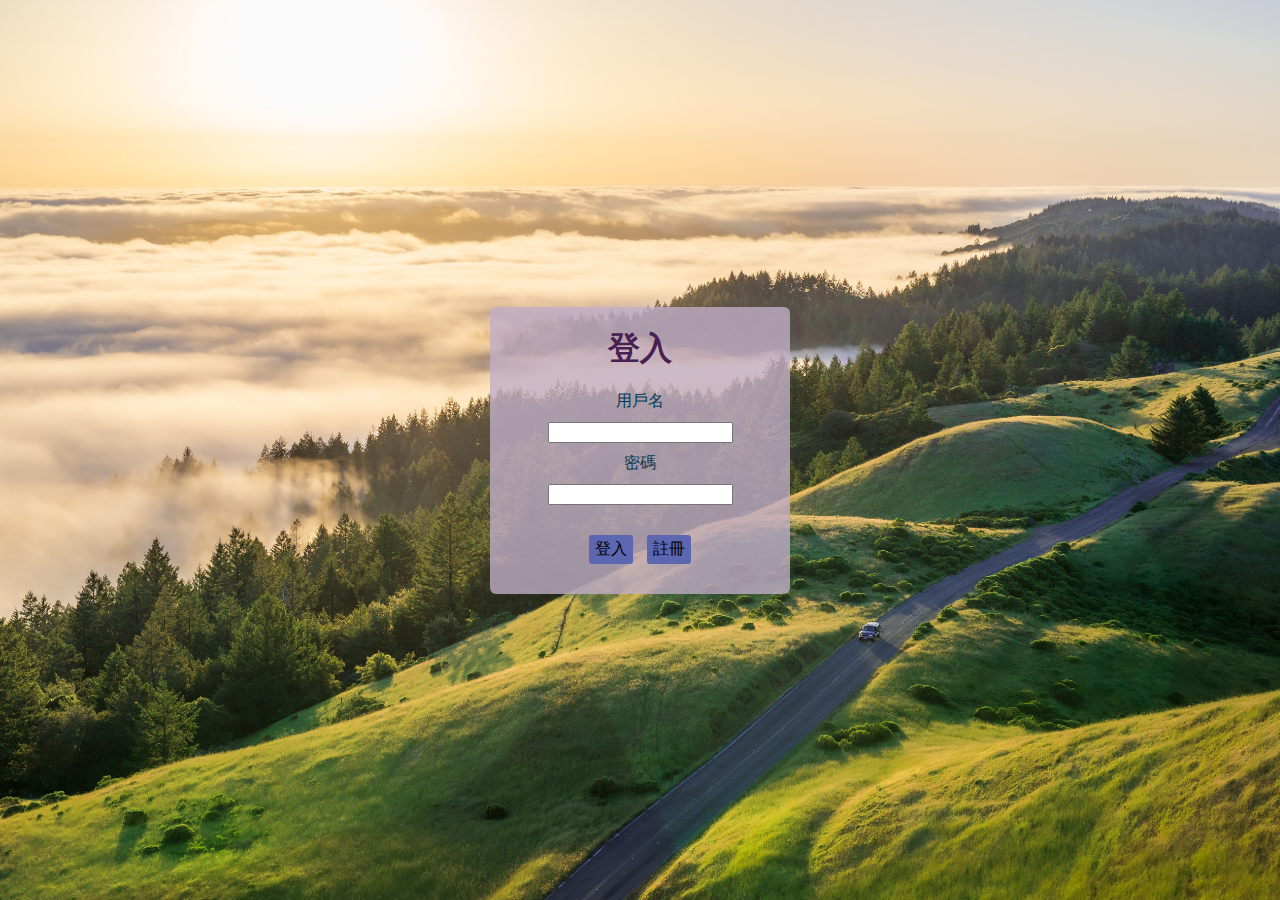
<file: index.html>
<!DOCTYPE html>
<html lang="en">
<head>
    <meta charset="UTF-8">
    <meta http-equiv="X-UA-Compatible" content="IE=edge">
    <meta name="viewport" content="width=device-width, initial-scale=1.0">
    <title>首頁</title>
    <link rel="stylesheet" href="./style.css">
</head>
<body>
    <div id="message" class="message"></div>
    <img class="bgc1" src="./imgs/咖波(左).gif" alt="">
    <img class="bgc2" src="./imgs/咖波(右).gif" alt="">
    <div id="dropDown" class="dropDown">
        <div id="dropStyle" class="dropStyle"></div>
        <ul id="dropDownContent" class="dropDownContent">
            <li><a href="./memberPage/memberPage.html">會員中心</a></li>
            <li><button id="logOutB">登出</button></li>
        </ul>
    </div>
    
    <div class="searProArea">
        <select id="searSort" class="searSort"></select>
        <input type="text" id="searInp" class="searInp" placeholder="商品名稱">
        <button id="searProBtn" class="searProBtn">搜尋</button>
    </div>
    <div id="proArea" class="proArea">

    </div>
    <div class="checkoutArea">
        <div id="cartArea" class="cartArea">
            <h2 class="cartTitle">購物車</h2>
            
        </div>
        <div class="checkout">
            <p id="totalCount">商品總數為 : </p>
            <p id="totalPrice">總價格為 : $</p>
            <button onclick="openCheckAlert()" class="checkoutBtn">確認付款</button>
            <div id="checkInfo" class="checkInfo">
                <div class="checkModel">
                    <span class="closeAlert" onclick="closeCheckAlert()">&times;</span>
                    <p id="checkPrice">總價格為 : $</p>
                    <p>寄件地址 :</p>
                    <div class="addressArea">
                        <select id="addressC" class="addressC"></select>
                        <input type="text" id="address" class="address">
                    </div>
                    <button id="checkoutBtn" class="checkoutBtn" onclick="closeCheckAlert()">付款</button>
                </div>
            </div>
        </div>
    </div>

    <script src="./javascript/main.js"></script>
</body>
</html>
</file>
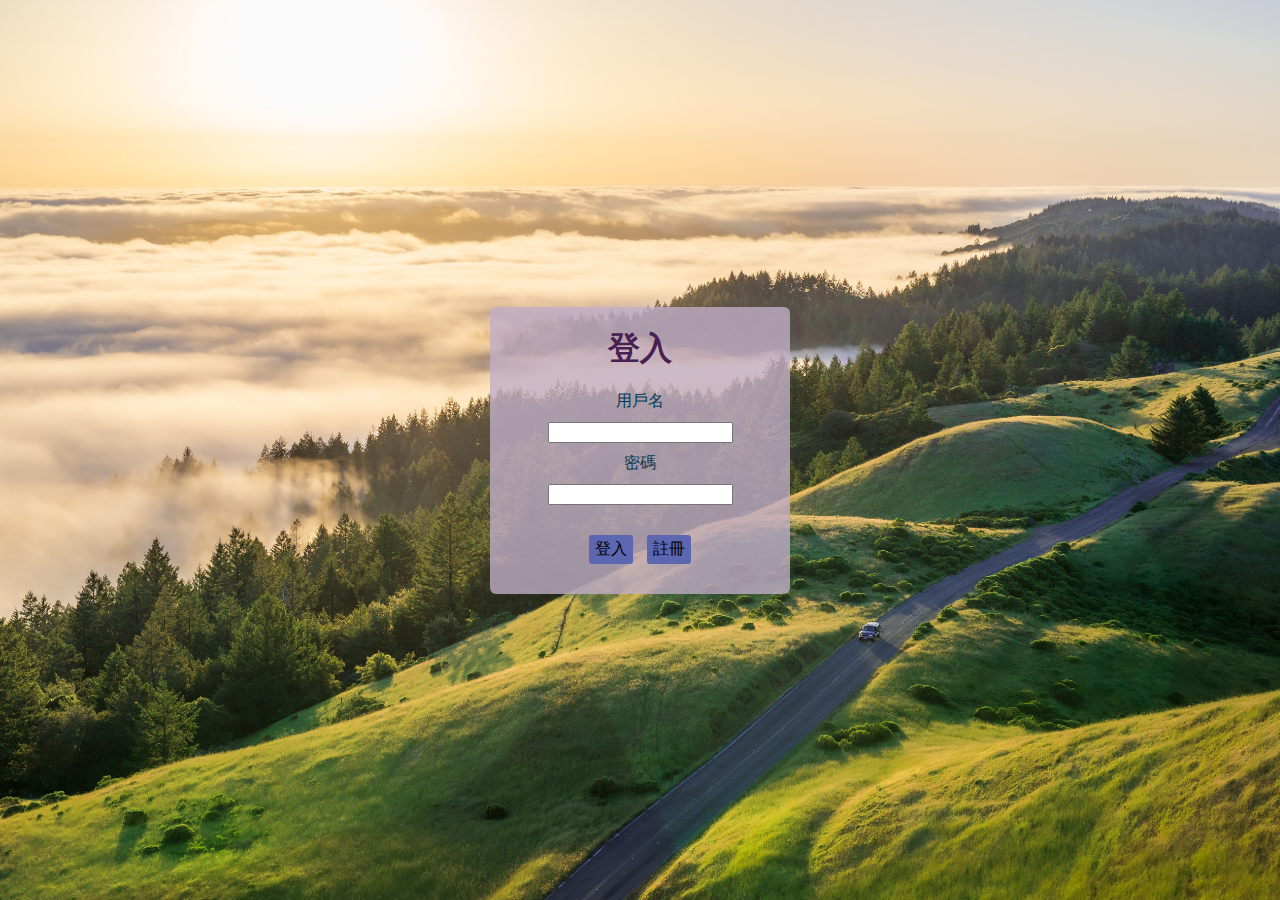
<file: logInPage/logInPage.html>
<!DOCTYPE html>
<html lang="en">
<head>
    <meta charset="UTF-8">
    <meta http-equiv="X-UA-Compatible" content="IE=edge">
    <meta name="viewport" content="width=device-width, initial-scale=1.0">
    <title>登入</title>
    <link rel="stylesheet" href="./logInPageStyle.css">
</head>
<body>
    <div id="message" class="message"></div>
    <div class="logInArea">
        <h1>登入</h1>
        <label for="userId">用戶名</label>
        <input type="text" id="userId" name="userId">
        <label for="password">密碼</label>
        <input type="password" id="password" name="password">
        <div class="btnArea">
            <button id="logInButton"><span>登入</span></button>
            <button class="signUpABtn">
                <a class="signUpA" href="../signUpPage/signUpPage.html">註冊</a>
            </button>
        </div>
    </div>

    <script src="../javascript/logIn.js"></script>
</body>
</html>
</file>
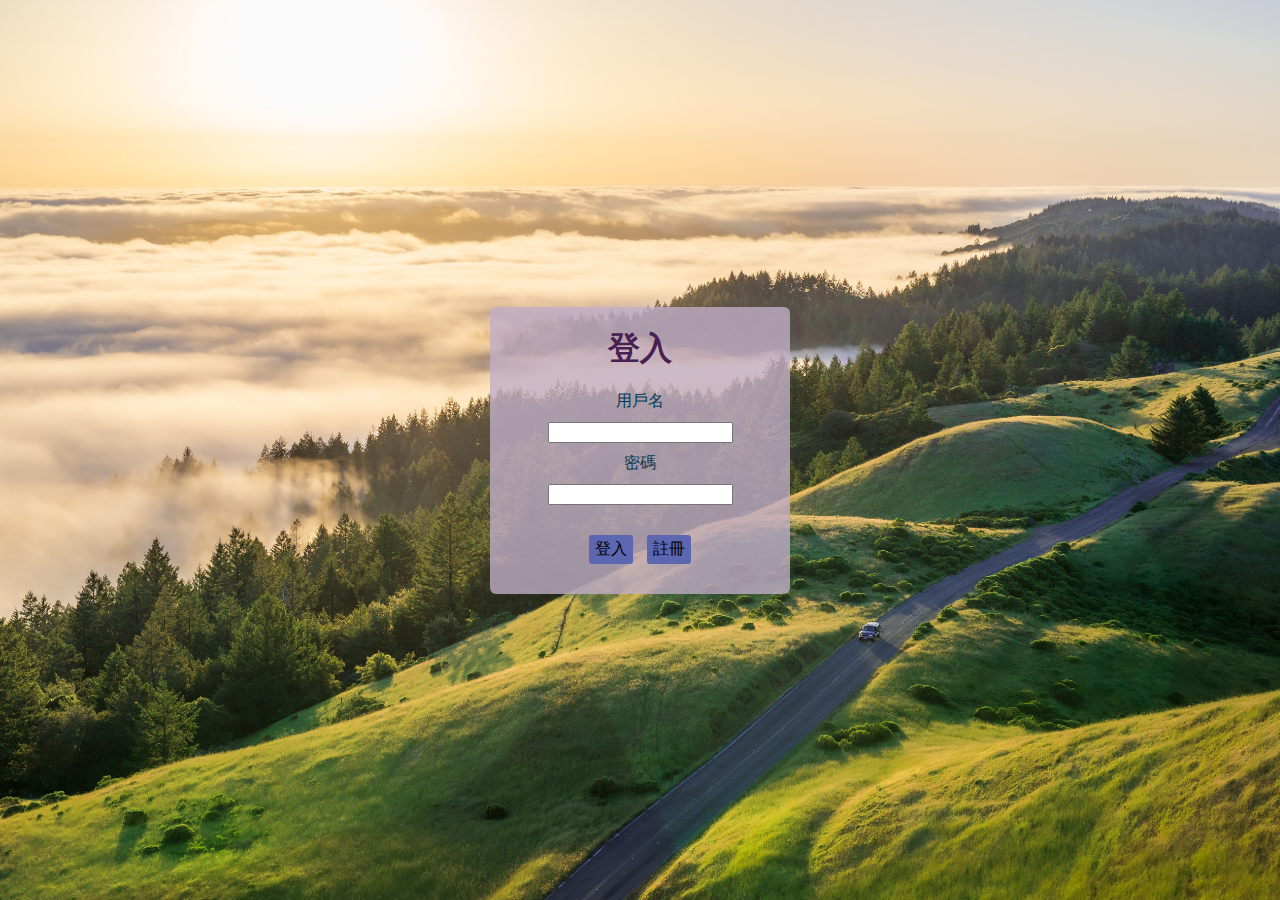
<file: memberPage/memberPage.html>
<!DOCTYPE html>
<html lang="en">

<head>
    <meta charset="UTF-8">
    <meta http-equiv="X-UA-Compatible" content="IE=edge">
    <meta name="viewport" content="width=device-width, initial-scale=1.0">
    <title>會員中心</title>
    <link rel="stylesheet" href="./memberPageStyle.css">
</head>

<body>
    <div id="dropDown" class="dropDown">
        <div id="dropStyle" class="dropStyle"></div>
        <ul id="dropDownContent" class="dropDownContent">
            <li><a href="../index.html">回首頁</a></li>
            <li><button id="logOutB">登出</button></li>
        </ul>
    </div>
    <div id="message" class="message"></div>
    <div class="memTit">
        <h1>會員中心</h1>
    </div>
    <div class="tabs">
        <input type="radio" class="tRadio" name="tab" id="alrBuyPro" checked>
        <label for="alrBuyPro" class="tLabel">商品狀態(買)</label>
        <div class="tContent">
            <p>買家訂單查詢</p>
            <select name="buyProSta" id="buyProSta">
                <option value="準備中">準備中</option>
                <option value="運送中">運送中</option>
                <option value="待收貨">待收貨</option>
                <option value="已完成">已完成</option>
                <option value="已取消">已取消</option>
            </select>
            <button id="searBuyBtn">搜尋</button>
            <div id="resBuyPro" class="resBuyPro">

            </div>
        </div>

        <input type="radio" class="tRadio" name="tab" id="BCancelPro">
        <label for="BCancelPro" class="tLabel">取消訂單(買)</label>
        <div class="tContent">
            <div id="canCancelProA" class="canCancelProA">

            </div> 
            <button class="checkBtn" onclick="BCPCheckAlert()">取消購買</button>
            <div id="BCPModal" class="BCPModal">
                <div class="BCPModalContent">
                    <span onclick="closeBCPCheAlert()" class="closeBCPAlert">&times;</span>
                    <h2>確定要取消購買訂單嗎?</h2>
                    <button id="BCancelProBtn" class="deleBtn" onclick="closeBCPCheAlert()">確定</button>
                </div>
            </div>
        </div>

        <input type="radio" class="tRadio" name="tab" id="alrSellPro">
        <label for="alrSellPro" class="tLabel">商品狀態(賣)</label>
        <div class="tContent">
            <p>賣家訂單查詢</p>
            <select name="sellProSta" id="sellProSta">
                <option value="準備中">準備中</option>
                <option value="運送中">運送中</option>
                <option value="待收貨">待收貨</option>
                <option value="已取消">已取消</option>
                <option value="已完成">已完成</option>
            </select>
            <button id="searSellBtn">搜尋</button>
            <div id="resSellPro" class="resSellPro">
                
            </div>
            <button id="devSellStaBtn" class="checkBtn">狀態變更</button>
        </div>

        <input type="radio" class="tRadio" name="tab" id="SCancelPro">
        <label for="SCancelPro" class="tLabel">取消訂單(賣)</label>
        <div class="tContent">
            <div id="sCanCancelProA" class="sCanCancelProA">

            </div> 
            <button class="checkBtn" onclick="SCPCheckAlert()">取消訂單</button>
            <div id="SCPModal" class="SCPModal">
                <div class="SCPModalContent">
                    <span onclick="closeSCPCheAlert()" class="closeSCPAlert">&times;</span>
                    <h2>確定要取消該商品訂單嗎?</h2>
                    <button id="SCancelProBtn" class="deleBtn" onclick="closeSCPCheAlert()">確定</button>
                </div>
            </div>
        </div>

        <input type="radio" class="tRadio" name="tab" id="addPro">
        <label for="addPro" class="tLabel">新增商品</label>
        <div class="tContent">
            <div>
                <label for="addProPict">商品圖片</label>
                <input type="file" name="addProPict" id="addProPict">
                <img class="addProImg" src="" alt="">
            </div>
            <label for="addProName">商品名稱</label>
            <input type="text" name="addProName" id="addProName">
            <p>商品分類</p>
            <div class="sortsArea">
                <p>分類1</p>
                <select name="addSort1" id="addSort1">
                    <option value=""></option>
                </select>
                <p>分類2</p>
                <select name="addSort2" id="addSort2" disabled>
                    <option value=""></option>
                </select>
                <p>分類3</p>
                <select name="addSort3" id="addSort3" disabled>
                    <option value=""></option>
                </select>
            </div>
            <label for="addProPrice">價格</label>
            <input type="number" name="addProPrice" id="addProPrice">
            <label for="addProStock">庫存</label>
            <input type="number" name="addProStock" id="addProStock">
            <button id="addProBtn">新增</button>
        </div>

        <input type="radio" class="tRadio" name="tab" id="revisePro">
        <label for="revisePro" class="tLabel">修改商品</label>
        <div class="tContent">
            <p>商品名稱</p>
            <select name="reviseProName" id="reviseProName">
                <option value=""></option>
            </select>
            <p>商品代號</p>
            <select name="reviseProId" id="reviseProId">
                <option value=""></option>
            </select>
            <div>
                <label for="reviseProPict">商品圖片</label>
                <input type="file" name="reviseProPict" id="reviseProPict">
                <img class="revProImg" src="" alt="">
            </div>
            <!-- <label for="reviseProName">商品名稱</label>
            <input type="text" name="reviseProName" id="reviseProName"> -->
            <p>商品分類</p>
            <div class="sortsArea">
                <p>分類1</p>
                <select name="revSort1" id="revSort1">
                    <option value=""></option>
                </select>
                <p>分類2</p>
                <select name="revSort2" id="revSort2" disabled>
                    <option value=""></option>
                </select>
                <p>分類3</p>
                <select name="revSort3" id="revSort3" disabled>
                    <option value=""></option>
                </select>
            </div>
            <label for="reviseProPrice">價格</label>
            <input type="number" name="reviseProPrice" id="reviseProPrice">
            <label for="reviseProStock">庫存</label>
            <input type="number" name="reviseProStock" id="reviseProStock">
            <button id="reviseProBtn" class="checkBtn">修改</button>
        </div>

        <input type="radio" class="tRadio" name="tab" id="delePro">
        <label for="delePro" class="tLabel">刪除商品</label>
        <div class="tContent">
            <p>商品名稱</p>
            <select name="deleProName" id="deleProName">
                <option value=""></option>
            </select>
            <p>商品代號</p>
            <select name="deleProId" id="deleProId">
                <option value=""></option>
            </select>
            <!-- <label for="deleProName">商品名稱</label>
            <input type="text" name="deleProName" id="deleProName"> -->
            <button onclick="proDeleCheckAlert()" class="checkBtn">刪除</button>
            <div id="proDeleModal" class="proDeleModal">
                <div class="proDeleModalContent">
                    <span onclick="closeProDeleCheAlert()" class="closeProDeleAlert">&times;</span>
                    <div>
                        <input id="proDeleVer" type="text" class="proDeleVer">
                    </div>
                    <div>
                        <p>看不清楚點擊圖示換一張</p>
                        <canvas id="verImg" width="130" height="30">
                        </canvas>
                    </div>
                    <h2>確定要刪除商品嗎?</h2>
                    <button id="deleProBtn" class="deleBtn" onclick="closeProDeleCheAlert()">確定</button>
                </div>
            </div>
        </div>

        <input type="radio" class="tRadio" name="tab" id="chaState">
        <label for="chaState" class="tLabel">上/下架商品</label>
        <div class="tContent">
            <p>商品名稱</p>
            <select name="chaStateProName" id="chaStateProName">
                <option value=""></option>
            </select>
            <p>商品代號</p>
            <select name="chaStateProId" id="chaStateProId">
                <option value=""></option>
            </select>
            <!-- <label for="chaStateProName">商品名稱</label>
            <input type="text" name="chaStateProName" id="chaStateProName"> -->
            <select name="state" id="state">
                <option value="true">上架</option>
                <option value="false">下架</option>
            </select>
            <button id="chaStateBtn">提交</button>
        </div>

        <input type="radio" class="tRadio" name="tab" id="editInfo">
        <label for="editInfo" class="tLabel">修改會員資料</label>
        <div class="tContent">
            <label for="name">姓名</label>
            <input type="text" name="name" id="name">
            <label for="birthDate">生日</label>
            <input type="date" name="birthDate" id="birthDate">
            <label for="mail">信箱</label>
            <input type="text" name="mail" id="mail">
            <label for="phone">手機號碼</label>
            <input type="text" name="phone" id="phone">
            <button id="edInBtn" class="checkBtn">修改</button>
        </div>

        <input type="radio" class="tRadio" name="tab" id="chaPwd">
        <label for="chaPwd" class="tLabel">更改密碼</label>
        <div class="tContent">
            <label for="pwd">舊密碼</label>
            <input type="password" name="pwd" id="pwd">
            <label for="newPwd">新密碼</label>
            <input type="password" name="newPwd" id="newPwd">
            <label for="newPwdCheck">新密碼確認</label>
            <input type="password" name="newPwdCheck" id="newPwdCheck">
            <button id="chPwBtn" class="checkBtn">提交</button>
        </div>

        <input type="radio" class="tRadio" name="tab" id="deleMem">
        <label for="deleMem" class="tLabel">停用會員</label>
        <div class="tContent">
            <h2>確定要停用該用戶名嗎?</h2>
            <button onclick="memDeleCheckAlert()" class="checkBtn">刪除</button>
            <div id="memDeleModal" class="memDeleModal">
                <div class="memDeleModalContent">
                    <span onclick="closeMemDeleCheAlert()" class="closeMemDeleAlert">&times;</span>
                    <div>
                        <input id="memDeleVer" type="text" class="memDeleVer">
                    </div>
                    <div>
                        <p>看不清楚點擊圖示換一張</p>
                        <canvas id="verImgM" width="130" height="30">
                        </canvas>
                    </div>
                    <h2>確定要停用?</h2>
                    <button id="deleMemBtn" class="deleBtn" onclick="closeMemDeleCheAlert()">確定</button>
                </div>
            </div>
        </div>

    </div>

    <script src="../javascript/memPage.js"></script>
</body>

</html>
</file>
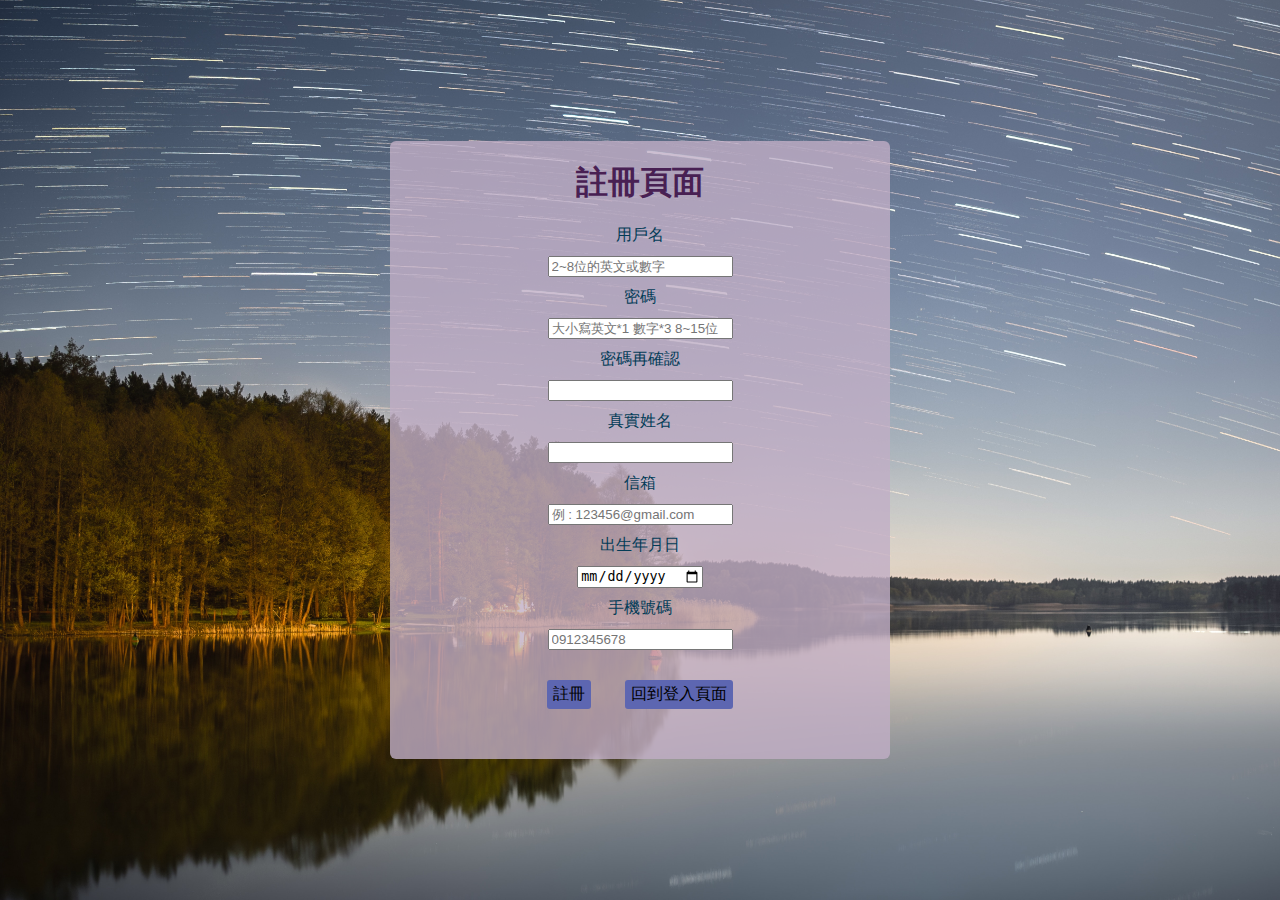
<file: signUpPage/signUpPage.html>
<!DOCTYPE html>
<html lang="en">
<head>
    <meta charset="UTF-8">
    <meta http-equiv="X-UA-Compatible" content="IE=edge">
    <meta name="viewport" content="width=device-width, initial-scale=1.0">
    <title>歡迎註冊</title>
    <link rel="stylesheet" href="./signUpPageStyle.css">
</head>
<body>
    <div id="message" class="message"></div>
    <div class="signUpArea">
        <h1>註冊頁面</h1>
        <label for="userId">用戶名</label>
        <input type="text" id="userId" name="userId" placeholder="2~8位的英文或數字">
        <label for="password">密碼</label>
        <input type="password" id="password" name="password" placeholder="大小寫英文*1 數字*3 8~15位">
        <label for="pwdCheck">密碼再確認</label>
        <input type="password" id="pwdCheck" name="pwdCheck">
        <label for="name">真實姓名</label>
        <input type="text" id="name" name="name">
        <label for="mail">信箱</label>
        <input type="email" id="mail" name="mail" placeholder="例 : 123456@gmail.com">
        <label for="birthDate">出生年月日</label>
        <input type="date" id="birthDate" name="birthDate">
        <label for="phone">手機號碼</label>
        <input type="text" id="phone" name="phone" placeholder="0912345678">
        <div class="btnArea">   
            <button id="signUpButton">註冊</button>
            <button class="logInABtn">
                <a class="logInA" href="../logInPage/logInPage.html">回到登入頁面</a>
            </button>
        </div>
        <script src="../javascript/signUp.js"></script>
</body>
</html>
</file>
<file: style.css>
*, *::before, *::after {
  box-sizing: border-box;
}

body {
  position: relative;
  margin: 0;
  display: flex;
  justify-content: center;
  align-items: center;
  width: 100vw;
  height: 100vh;
  font-family: "Microsoft JhengHei", Arial, sans-serif;
}

h1 {
  color: #482053;
  margin: 20px 0;
}

label {
  color: #033c57;
}

input {
  margin: 10px 0;
}

body {
  background-color: #a980b9;
}

.dropDown {
  position: absolute;
  top: 15px;
  right: 25px;
  background-color: #fff;
  opacity: 0.8;
  padding: 15px 5px;
  border-radius: 5px;
}
.dropDown:hover {
  padding: 16px 6px;
}
.dropDown .dropStyle {
  background-color: black;
  height: 5px;
  width: 30px;
  border-radius: 15px;
  position: relative;
  padding: 0;
  opacity: 0.9;
  top: 0;
}
.dropDown .dropStyle::before, .dropDown .dropStyle::after {
  content: "";
  background-color: black;
  height: 5px;
  width: 30px;
  border-radius: 15px;
  position: absolute;
  opacity: 0.9;
}
.dropDown .dropStyle::before {
  top: -10px;
  right: 0;
}
.dropDown .dropStyle::after {
  top: 10px;
  right: 0;
}
.dropDown .dropDownContent {
  display: none;
  position: absolute;
  z-index: 1;
  list-style-type: none;
  width: 110px;
  padding: 8px 12px;
  border-radius: 5px;
  background-color: #fff;
  margin: 0;
  right: 0;
  top: 40px;
  text-align: center;
  opacity: 0.95;
}
.dropDown .dropDownContent li {
  margin-top: 10px;
}
.dropDown .dropDownContent button {
  padding: 2px 6px;
}
.dropDown .dropDownContent a {
  padding: 6px 6px;
}
.dropDown .dropDownContent a, .dropDown .dropDownContent button {
  text-decoration: none;
  color: black;
  border: none;
  border-radius: 3px;
  cursor: pointer;
  background-color: #5d66b1;
  transition: 0.6s;
  font-size: 16px;
  margin: 10px 0;
}
.dropDown .dropDownContent a:hover, .dropDown .dropDownContent button:hover {
  color: aliceblue;
}
.dropDown .dropDownContent a:active, .dropDown .dropDownContent button:active {
  transform: scale(0.9);
}
.dropDown .show {
  display: block;
}

.searProArea {
  position: absolute;
  top: 26px;
  width: 100%;
  display: flex;
  justify-content: center;
  align-items: center;
}
.searProArea .searInp {
  opacity: 0.7;
  width: 39%;
  height: 30px;
  font-size: 16px;
}
.searProArea .searSort {
  font-size: 16px;
  height: 30px;
  font-size: 16px;
  width: 88px;
  float: right;
  opacity: 0.7;
  text-align: center;
}
.searProArea .searProBtn {
  height: 30px;
  opacity: 0.7;
  font-size: 16px;
}

.proArea {
  width: 888px;
  background-color: rgba(250, 248, 248, 0.3);
  height: 500px;
  border-radius: 5px;
  overflow: auto;
  margin-top: 88px;
}
.proArea .pro {
  width: 828px;
  margin: 20px 0 10px 20px;
  background-color: rgba(250, 248, 248, 0.8);
  border-radius: 5px;
  padding: 10px;
  position: relative;
}
.proArea .pro .proImg {
  width: 108px;
  height: 108px;
  float: left;
  margin-right: 20px;
}
.proArea .pro .info {
  overflow: hidden;
}
.proArea .pro .info .proId {
  margin: 0;
}
.proArea .pro .info .proName {
  margin: 8px 0 0 0;
}
.proArea .pro .info .proPrice {
  margin: 8px 0 0 0;
}
.proArea .pro .info .proStock {
  margin: 8px 0 0 0;
}
.proArea .pro .addCartArea {
  position: absolute;
  right: 10px;
  top: 20px;
  text-align: center;
}
.proArea .pro .addCartArea .addCartBtn {
  margin-top: 35px;
  padding: 4px 6px;
  border: none;
  border-radius: 3px;
  background-color: #986da5;
  transition: 0.6s ease;
  cursor: pointer;
}
.proArea .pro .addCartArea .addCartBtn:hover {
  color: aliceblue;
  font-weight: bold;
}
.proArea .pro .addCartArea .addCartBtn:active {
  transform: scale(0.95);
}
.proArea .pro .addCartArea .countArea {
  display: flex;
  align-items: center;
}
.proArea .pro .addCartArea .countArea .countInput {
  border: none;
  margin: 0 10px;
  width: 25px;
  background-color: rgba(245, 241, 241, 0);
  font-size: 18px;
  text-align: center;
  opacity: 0.6;
}
.proArea .pro .addCartArea .countArea .countInput::-webkit-inner-spin-button, .proArea .pro .addCartArea .countArea .countInput::-webkit-outer-spin-button {
  -webkit-appearance: none;
  margin: 0;
}
.proArea .pro .addCartArea .countArea .countBtn {
  border: none;
  outline: none;
  background-color: rgba(245, 241, 241, 0);
  font-size: 18px;
  transition: 0.6s ease;
  opacity: 0.6;
}
.proArea .pro .addCartArea .countArea .countBtn:hover {
  color: #5e0e6e;
}
.proArea .pro .addCartArea .countArea .countBtn:active {
  transform: scale(0.9);
}

.cartArea {
  width: 300px;
  background-color: rgba(250, 248, 248, 0.3);
  height: 300px;
  border-radius: 5px;
  overflow: auto;
  margin: 0 0 0 39px;
  position: relative;
}
.cartArea .cartTitle {
  color: #5e0e6e;
  margin: 10px 0 0 0;
  text-align: center;
}
.cartArea .cartInfo {
  margin: 20px auto 10px auto;
  background-color: #4950b8;
  border-radius: 5px;
  padding: 10px;
  position: relative;
  width: 220px;
}
.cartArea .cartInfo .countInputC {
  border: none;
  margin: 15px 5px 0 5px;
  width: 25px;
  background-color: rgba(245, 241, 241, 0);
  color: white;
  font-size: 12px;
  text-align: center;
}
.cartArea .cartInfo .countInputC::-webkit-inner-spin-button, .cartArea .cartInfo .countInputC::-webkit-outer-spin-button {
  -webkit-appearance: none;
  margin: 0;
}
.cartArea .cartInfo .countBtn {
  border: none;
  outline: none;
  background-color: rgba(245, 241, 241, 0);
  color: white;
  font-size: 12px;
  transition: 0.6s ease;
}
.cartArea .cartInfo .countBtn:hover {
  color: #5e0e6e;
}
.cartArea .cartInfo .countBtn:active {
  transform: scale(0.9);
}
.cartArea .cartInfo .removeCart {
  color: white;
  position: absolute;
  top: 38px;
  right: 5px;
  font-size: 20px;
  font-weight: bold;
  transition: 0.6s;
}
.cartArea .cartInfo .removeCart:hover {
  color: red;
  cursor: pointer;
}
.cartArea .cartInfo .cartProImg {
  width: 80px;
  height: 80px;
  float: left;
  margin-right: 10px;
}
.cartArea .cartInfo .cartProInfo {
  overflow: hidden;
  color: aliceblue;
  text-align: center;
}
.cartArea .cartInfo .cartProInfo .cartProName {
  margin: 0;
  font-size: 12px;
}
.cartArea .cartInfo .cartProInfo .cartProPrice {
  margin: 15px 0 0 0;
  font-size: 12px;
}

.bgc1 {
  width: 100px;
  height: 90px;
  position: absolute;
  top: 10px;
  left: 140px;
}

.bgc2 {
  width: 100px;
  height: 90px;
  position: absolute;
  top: 10px;
  right: 150px;
}

.checkout {
  width: 300px;
  background-color: rgba(250, 248, 248, 0.3);
  border-radius: 5px;
  overflow: auto;
  margin: 20px 0 0 39px;
  position: relative;
  text-align: center;
  padding: 10px;
}
.checkout .checkInfo {
  width: 100vw;
  height: 100vh;
  position: fixed;
  top: 0;
  left: 0;
  z-index: 1;
  display: none;
  justify-content: center;
  align-items: center;
  flex-direction: column;
}
.checkout .checkInfo .checkModel {
  width: 500px;
  height: 300px;
  display: flex;
  justify-content: center;
  align-items: center;
  flex-direction: column;
  background-color: rgba(250, 248, 248, 0.9);
  border-radius: 5px;
  position: relative;
}
.checkout .checkInfo .checkModel .closeAlert {
  position: absolute;
  top: 5px;
  right: 15px;
  font-size: 24px;
  font-weight: bold;
  transition: 0.6s;
  cursor: pointer;
}
.checkout .checkInfo .checkModel .closeAlert:hover {
  color: #a980b9;
}
.checkout .checkInfo .checkModel .addressArea {
  margin-bottom: 20px;
}
.checkout .checkInfo .checkModel .addressArea .addressC, .checkout .checkInfo .checkModel .addressArea .address {
  height: 24px;
  font-size: 15px;
}
.checkout .checkoutBtn {
  margin: 0;
  padding: 4px 6px;
  border: none;
  border-radius: 3px;
  background-color: #986da5;
  transition: 0.6s ease;
  cursor: pointer;
}
.checkout .checkoutBtn:hover {
  color: aliceblue;
  font-weight: bold;
}
.checkout .checkoutBtn:active {
  transform: scale(0.95);
}

.message {
  padding: 5px 0;
  background-color: #504b92;
  opacity: 0.9;
  border-radius: 5px;
  margin: 10px 0;
  color: #fff;
  position: absolute;
  top: 69px;
}

.checkoutArea {
  margin-top: 128px;
}/*# sourceMappingURL=style.css.map */
</file>
<file: logInPage/logInPageStyle.css>
*, *::before, *::after {
  box-sizing: border-box;
}

body {
  position: relative;
  margin: 0;
  display: flex;
  justify-content: center;
  align-items: center;
  width: 100vw;
  height: 100vh;
  font-family: "Microsoft JhengHei", Arial, sans-serif;
}

h1 {
  color: #482053;
  margin: 20px 0;
}

label {
  color: #033c57;
}

input {
  margin: 10px 0;
}

body {
  background-image: url(../../logInPage/logInPageImg.jpg);
  background-size: cover;
}

.logInArea {
  display: flex;
  flex-direction: column;
  justify-content: center;
  align-items: center;
  width: 300px;
  border-radius: 6px;
  background-color: rgba(193, 174, 197, 0.8);
}
.logInArea .btnArea {
  margin-bottom: 20px;
}
.logInArea .btnArea .signUpABtn {
  margin-left: 10px;
}
.logInArea .btnArea .signUpABtn .signUpA {
  text-decoration: none;
  color: black;
  transition: 0.6s;
  font-size: 16px;
}
.logInArea .btnArea .signUpABtn .signUpA:hover {
  background-color: #2a37a7;
  color: aliceblue;
}

.message {
  padding: 5px 0;
  background-color: #504b92;
  border-radius: 5px;
  margin: 10px 0;
  color: #fff;
  position: absolute;
  top: 108px;
}

button {
  margin: 20px 0 10px 0;
  padding: 4px 6px;
  border: none;
  border-radius: 3px;
  cursor: pointer;
  background-color: #5d66b1;
  font-size: 16px;
  transition: 0.6s;
}
button:hover {
  background-color: #2a37a7;
  color: aliceblue;
}
button:active {
  transform: scale(0.9);
}/*# sourceMappingURL=logInPageStyle.css.map */
</file>
<file: memberPage/memberPageStyle.css>
*, *::before, *::after {
  box-sizing: border-box;
}

body {
  display: flex;
  justify-content: center;
  align-items: center;
  flex-direction: column;
  height: 100vh;
  width: 100vw;
  margin: 0;
  position: relative;
  font-family: "Microsoft JhengHei", Arial, sans-serif;
}
body:before {
  content: "";
  position: absolute;
  top: 0;
  left: 0;
  width: 100%;
  height: 100%;
  background-image: url(./memberPageImg.jpg);
  background-size: cover;
  filter: blur(2px);
  z-index: -1;
}
body .message {
  padding: 5px 0;
  background-color: #504b92;
  opacity: 0.9;
  border-radius: 5px;
  margin: 10px 0;
  color: #fff;
  position: absolute;
  top: -10px;
}

.memTit {
  background-color: #fff;
  opacity: 0.9;
  border-radius: 5px;
  padding: 4px 8px;
  margin-bottom: 20px;
}
.memTit h1 {
  margin: 0;
}

.tabs {
  height: 500px;
  width: 500px;
  position: relative;
  margin-right: 140px;
}
.tabs .tLabel {
  padding: 12px 16px;
  cursor: pointer;
  background-color: #fff;
  opacity: 0.9;
  text-align: center;
  display: block;
  width: 130px;
}
.tabs .tRadio {
  display: none;
}
.tabs .tContent {
  height: 100%;
  width: 100%;
  display: none;
  position: absolute;
  left: 130px;
  top: 0px;
}
.tabs .tRadio:checked + .tLabel {
  font-weight: bold;
  color: white;
  background-color: #7b80ca;
  opacity: 0.9;
  border-radius: 5px 0 0 5px;
  transition: 0.6s;
}
.tabs .tRadio:checked + .tLabel + .tContent {
  display: flex;
  flex-direction: column;
  justify-content: center;
  align-items: center;
  background-color: #7b80ca;
  opacity: 0.9;
  border-radius: 0 5px 5px 5px;
  overflow: auto;
}
.tabs .tRadio:checked + .tLabel + .tContent .resBuyPro {
  margin: 20px 0 0 0;
  background-color: rgba(212, 217, 226, 0.9);
  width: 450px;
  height: 300px;
  overflow: auto;
  padding: 20px;
  border-radius: 2px;
}
.tabs .tRadio:checked + .tLabel + .tContent .resBuyPro .ordNArea {
  background-color: rgba(69, 102, 163, 0.95);
  padding: 10px;
  border-radius: 5px;
  color: white;
  margin-bottom: 20px;
  position: relative;
}
.tabs .tRadio:checked + .tLabel + .tContent .resBuyPro .ordNArea .ordN, .tabs .tRadio:checked + .tLabel + .tContent .resBuyPro .ordNArea .ordS, .tabs .tRadio:checked + .tLabel + .tContent .resBuyPro .ordNArea .ordP {
  border-bottom: 1px solid white;
  padding: 5px;
}
.tabs .tRadio:checked + .tLabel + .tContent .resBuyPro .ordNArea .ordPro {
  display: flex;
  margin: 10px 0;
}
.tabs .tRadio:checked + .tLabel + .tContent .resBuyPro .ordNArea .ordPro p {
  text-align: center;
  width: 120px;
}
.tabs .tRadio:checked + .tLabel + .tContent .resBuyPro .ordNArea .ordU, .tabs .tRadio:checked + .tLabel + .tContent .resBuyPro .ordNArea .ordA {
  border-top: 1px solid white;
  padding: 5px;
}
.tabs .tRadio:checked + .tLabel + .tContent .resBuyPro .ordNArea .totalP {
  margin: 20px 0;
}
.tabs .tRadio:checked + .tLabel + .tContent .resSellPro {
  margin: 10px 0;
  background-color: rgba(212, 217, 226, 0.9);
  width: 450px;
  height: 300px;
  padding: 20px;
  border-radius: 2px;
  overflow: auto;
}
.tabs .tRadio:checked + .tLabel + .tContent .resSellPro .ordNArea {
  background-color: rgba(69, 102, 163, 0.95);
  padding: 10px;
  border-radius: 5px;
  color: white;
  margin-bottom: 20px;
  position: relative;
}
.tabs .tRadio:checked + .tLabel + .tContent .resSellPro .ordNArea .ordNC {
  position: absolute;
  top: 2px;
  right: 10px;
}
.tabs .tRadio:checked + .tLabel + .tContent .resSellPro .ordNArea .ordN, .tabs .tRadio:checked + .tLabel + .tContent .resSellPro .ordNArea .ordS {
  border-bottom: 1px solid white;
  padding: 5px;
}
.tabs .tRadio:checked + .tLabel + .tContent .resSellPro .ordNArea .ordPro {
  display: flex;
  margin: 10px 0;
}
.tabs .tRadio:checked + .tLabel + .tContent .resSellPro .ordNArea .ordPro p {
  text-align: center;
  width: 120px;
}
.tabs .tRadio:checked + .tLabel + .tContent .resSellPro .ordNArea .ordU, .tabs .tRadio:checked + .tLabel + .tContent .resSellPro .ordNArea .ordA {
  border-top: 1px solid white;
  padding: 5px;
}
.tabs .tRadio:checked + .tLabel + .tContent .resSellPro .ordNArea .totalP {
  margin: 20px 0;
}
.tabs .tRadio:checked + .tLabel + .tContent .sCanCancelProA {
  margin: 0 0 20px 0;
  background-color: rgba(212, 217, 226, 0.9);
  width: 450px;
  height: 300px;
  padding: 20px;
  border-radius: 2px;
  overflow: auto;
}
.tabs .tRadio:checked + .tLabel + .tContent .sCanCancelProA .ordNArea {
  background-color: rgba(69, 102, 163, 0.95);
  padding: 10px;
  border-radius: 5px;
  color: white;
  margin-bottom: 20px;
  position: relative;
}
.tabs .tRadio:checked + .tLabel + .tContent .sCanCancelProA .ordNArea .ordNC {
  position: absolute;
  top: 2px;
  right: 10px;
}
.tabs .tRadio:checked + .tLabel + .tContent .sCanCancelProA .ordNArea .ordN, .tabs .tRadio:checked + .tLabel + .tContent .sCanCancelProA .ordNArea .ordS {
  border-bottom: 1px solid white;
  padding: 5px;
}
.tabs .tRadio:checked + .tLabel + .tContent .sCanCancelProA .ordNArea .ordPro {
  display: flex;
  margin: 10px 0;
}
.tabs .tRadio:checked + .tLabel + .tContent .sCanCancelProA .ordNArea .ordPro p {
  text-align: center;
  width: 120px;
}
.tabs .tRadio:checked + .tLabel + .tContent .sCanCancelProA .ordNArea .ordU, .tabs .tRadio:checked + .tLabel + .tContent .sCanCancelProA .ordNArea .ordA {
  border-top: 1px solid white;
  padding: 5px;
}
.tabs .tRadio:checked + .tLabel + .tContent .sCanCancelProA .ordNArea .totalP {
  margin: 20px 0;
}
.tabs .tRadio:checked + .tLabel + .tContent .canCancelProA {
  margin: 0 0 20px 0;
  background-color: rgba(212, 217, 226, 0.9);
  width: 450px;
  height: 300px;
  padding: 20px;
  border-radius: 2px;
  overflow: auto;
}
.tabs .tRadio:checked + .tLabel + .tContent .canCancelProA .ordNArea {
  background-color: rgba(69, 102, 163, 0.95);
  padding: 10px;
  border-radius: 5px;
  color: white;
  margin-bottom: 20px;
  position: relative;
}
.tabs .tRadio:checked + .tLabel + .tContent .canCancelProA .ordNArea .ordNC {
  position: absolute;
  top: 2px;
  right: 10px;
}
.tabs .tRadio:checked + .tLabel + .tContent .canCancelProA .ordNArea .ordN, .tabs .tRadio:checked + .tLabel + .tContent .canCancelProA .ordNArea .ordS {
  border-bottom: 1px solid white;
  padding: 5px;
}
.tabs .tRadio:checked + .tLabel + .tContent .canCancelProA .ordNArea .ordPro {
  display: flex;
  margin: 10px 0;
}
.tabs .tRadio:checked + .tLabel + .tContent .canCancelProA .ordNArea .ordPro p {
  text-align: center;
  width: 120px;
}
.tabs .tRadio:checked + .tLabel + .tContent .canCancelProA .ordNArea .ordU, .tabs .tRadio:checked + .tLabel + .tContent .canCancelProA .ordNArea .ordA {
  border-top: 1px solid white;
  padding: 5px;
}
.tabs .tRadio:checked + .tLabel + .tContent .canCancelProA .ordNArea .totalP {
  margin: 20px 0;
}
.tabs .tRadio:checked + .tLabel + .tContent .proDeleModal {
  display: none;
  justify-content: center;
  align-items: center;
  flex-direction: column;
  position: fixed;
  z-index: 1;
  top: 0;
  left: 0;
  height: 100vh;
  width: 100vw;
  overflow: auto;
  text-align: center;
}
.tabs .tRadio:checked + .tLabel + .tContent .proDeleModal .proDeleModalContent {
  background-color: rgba(212, 217, 226, 0.9);
  margin: 0 0 0 0;
  border-radius: 5px;
  padding: 20px;
  width: 220px;
  height: 268px;
  justify-content: center;
  align-items: center;
  flex-direction: column;
  position: relative;
  margin: 65px 0 0 120px;
}
.tabs .tRadio:checked + .tLabel + .tContent .proDeleModal .proDeleModalContent p {
  font-size: 12px;
}
.tabs .tRadio:checked + .tLabel + .tContent .proDeleModal .proDeleModalContent .proDeleVer {
  width: 88px;
  height: 25px;
  border-radius: 5px;
}
.tabs .tRadio:checked + .tLabel + .tContent .proDeleModal .closeProDeleAlert {
  color: #aaa;
  position: absolute;
  top: 5px;
  right: 15px;
  font-size: 28px;
  font-weight: bold;
  transition: 0.6s;
}
.tabs .tRadio:checked + .tLabel + .tContent .proDeleModal .closeProDeleAlert:hover {
  color: #065a81;
  cursor: pointer;
}
.tabs .tRadio:checked + .tLabel + .tContent .memDeleModal {
  display: none;
  justify-content: center;
  align-items: center;
  flex-direction: column;
  position: fixed;
  z-index: 1;
  top: 0;
  left: 0;
  height: 100vh;
  width: 100vw;
  overflow: auto;
  text-align: center;
}
.tabs .tRadio:checked + .tLabel + .tContent .memDeleModal .memDeleModalContent {
  background-color: rgba(212, 217, 226, 0.9);
  margin: 0 0 0 0;
  border-radius: 5px;
  padding: 20px;
  width: 220px;
  height: 268px;
  justify-content: center;
  align-items: center;
  flex-direction: column;
  position: relative;
  margin: 50px 0 0 120px;
}
.tabs .tRadio:checked + .tLabel + .tContent .memDeleModal .memDeleModalContent p {
  font-size: 12px;
}
.tabs .tRadio:checked + .tLabel + .tContent .memDeleModal .memDeleModalContent .memDeleVer {
  width: 88px;
  height: 25px;
  border-radius: 5px;
}
.tabs .tRadio:checked + .tLabel + .tContent .memDeleModal .closeMemDeleAlert {
  color: #aaa;
  position: absolute;
  top: 5px;
  right: 15px;
  font-size: 28px;
  font-weight: bold;
  transition: 0.6s;
}
.tabs .tRadio:checked + .tLabel + .tContent .memDeleModal .closeMemDeleAlert:hover {
  color: #065a81;
  cursor: pointer;
}
.tabs .tRadio:checked + .tLabel + .tContent .BCPModal {
  display: none;
  justify-content: center;
  align-items: center;
  flex-direction: column;
  position: fixed;
  z-index: 1;
  top: 0;
  left: 0;
  height: 100vh;
  width: 100vw;
  overflow: auto;
  text-align: center;
}
.tabs .tRadio:checked + .tLabel + .tContent .BCPModal .BCPModalContent {
  background-color: rgba(212, 217, 226, 0.9);
  margin: 0 0 0 0;
  border-radius: 5px;
  padding: 20px;
  width: 220px;
  justify-content: center;
  align-items: center;
  flex-direction: column;
  position: relative;
  margin: 50px 0 0 120px;
}
.tabs .tRadio:checked + .tLabel + .tContent .BCPModal .closeBCPAlert {
  color: #aaa;
  position: absolute;
  top: 5px;
  right: 15px;
  font-size: 28px;
  font-weight: bold;
  transition: 0.6s;
}
.tabs .tRadio:checked + .tLabel + .tContent .BCPModal .closeBCPAlert:hover {
  color: #065a81;
  cursor: pointer;
}
.tabs .tRadio:checked + .tLabel + .tContent .SCPModal {
  display: none;
  justify-content: center;
  align-items: center;
  flex-direction: column;
  position: fixed;
  z-index: 1;
  top: 0;
  left: 0;
  height: 100vh;
  width: 100vw;
  overflow: auto;
  text-align: center;
}
.tabs .tRadio:checked + .tLabel + .tContent .SCPModal .SCPModalContent {
  background-color: rgba(212, 217, 226, 0.9);
  margin: 0 0 0 0;
  border-radius: 5px;
  padding: 20px;
  width: 220px;
  justify-content: center;
  align-items: center;
  flex-direction: column;
  position: relative;
  margin: 50px 0 0 120px;
}
.tabs .tRadio:checked + .tLabel + .tContent .SCPModal .closeSCPAlert {
  color: #aaa;
  position: absolute;
  top: 5px;
  right: 15px;
  font-size: 28px;
  font-weight: bold;
  transition: 0.6s;
}
.tabs .tRadio:checked + .tLabel + .tContent .SCPModal .closeSCPAlert:hover {
  color: #065a81;
  cursor: pointer;
}
.tabs .tRadio:checked + .tLabel + .tContent .checkBtn {
  border: none;
  padding: 4px 6px;
  border-radius: 3px;
  background-color: #065a81;
  cursor: pointer;
  margin: 10px 0;
  transition: 0.6s;
}
.tabs .tRadio:checked + .tLabel + .tContent .checkBtn:hover {
  color: blue;
  background-color: yellow;
}
.tabs .tRadio:checked + .tLabel + .tContent .checkBtn:active {
  transform: scale(0.95);
}
.tabs .tRadio:checked + .tLabel + .tContent .deleBtn {
  border: none;
  padding: 4px 6px;
  border-radius: 3px;
  background-color: #065a81;
  cursor: pointer;
  margin: 10px 0;
  transition: 0.6s;
}
.tabs .tRadio:checked + .tLabel + .tContent .deleBtn:hover {
  color: aliceblue;
  background-color: red;
}
.tabs .tRadio:checked + .tLabel + .tContent .deleBtn:active {
  transform: scale(0.95);
}
.tabs .tRadio:checked + .tLabel + .tContent .addProImg {
  width: 80px;
  height: 80px;
  position: absolute;
  top: 40px;
  right: 62px;
}
.tabs .tRadio:checked + .tLabel + .tContent .revProImg {
  width: 80px;
  height: 80px;
  position: absolute;
  top: 138px;
  right: 61px;
}
.tabs .tRadio:checked + .tLabel + .tContent .sortsArea {
  margin: 10px 0;
}
.tabs .tRadio:checked + .tLabel + .tContent .sortsArea p {
  display: inline-block;
}
.tabs .tRadio:checked + .tLabel + .tContent .sortsArea select {
  display: inline-block;
  margin-right: 10px;
}
.tabs .tRadio:checked + .tLabel + .tContent input {
  margin: 15px 5px;
}
.tabs .tRadio:checked + .tLabel + .tContent button {
  border: none;
  padding: 4px 6px;
  border-radius: 3px;
  background-color: #065a81;
  cursor: pointer;
  margin: 10px 0;
  transition: 0.6s;
}
.tabs .tRadio:checked + .tLabel + .tContent button:hover {
  color: aliceblue;
  background-color: #010f05;
}
.tabs .tRadio:checked + .tLabel + .tContent button:active {
  transform: scale(0.95);
}
.tabs p {
  margin: 0;
}
.tabs select {
  margin: 10px 0;
}

.dropDown {
  position: absolute;
  top: 15px;
  right: 25px;
  background-color: #fff;
  opacity: 0.8;
  padding: 15px 5px;
  border-radius: 5px;
}
.dropDown:hover {
  padding: 16px 6px;
}
.dropDown .dropStyle {
  background-color: black;
  height: 5px;
  width: 30px;
  border-radius: 15px;
  position: relative;
  padding: 0;
  opacity: 0.9;
  top: 0;
}
.dropDown .dropStyle::before, .dropDown .dropStyle::after {
  content: "";
  background-color: black;
  height: 5px;
  width: 30px;
  border-radius: 15px;
  position: absolute;
  opacity: 0.9;
}
.dropDown .dropStyle::before {
  top: -10px;
  right: 0;
}
.dropDown .dropStyle::after {
  top: 10px;
  right: 0;
}
.dropDown .dropDownContent {
  display: none;
  position: absolute;
  z-index: 1;
  list-style-type: none;
  width: 110px;
  padding: 8px 12px;
  border-radius: 5px;
  background-color: #fff;
  margin: 0;
  right: 0;
  top: 40px;
  text-align: center;
  opacity: 0.95;
  transition: 0.6s;
}
.dropDown .dropDownContent li {
  margin-top: 10px;
}
.dropDown .dropDownContent a {
  padding: 6px 6px;
}
.dropDown .dropDownContent button {
  padding: 2px 6px;
}
.dropDown .dropDownContent a, .dropDown .dropDownContent button {
  text-decoration: none;
  color: black;
  border: none;
  border-radius: 3px;
  cursor: pointer;
  background-color: #5d66b1;
  transition: 0.6s;
  font-size: 16px;
  margin: 10px 0;
}
.dropDown .dropDownContent a:hover, .dropDown .dropDownContent button:hover {
  background-color: #2a37a7;
  color: aliceblue;
}
.dropDown .dropDownContent a:active, .dropDown .dropDownContent button:active {
  transform: scale(0.9);
}
.dropDown .show {
  display: block;
}/*# sourceMappingURL=memberPageStyle.css.map */
</file>
<file: signUpPage/signUpPageStyle.css>
*, *::before, *::after {
  box-sizing: border-box;
}

body {
  position: relative;
  margin: 0;
  display: flex;
  justify-content: center;
  align-items: center;
  width: 100vw;
  height: 100vh;
  font-family: "Microsoft JhengHei", Arial, sans-serif;
}

h1 {
  color: #482053;
  margin: 20px 0;
}

label {
  color: #033c57;
}

input {
  margin: 10px 0;
}

body {
  background-image: url(../../signUpPage/signUpPageImg.jpg);
  background-size: cover;
}

.signUpArea {
  display: flex;
  flex-direction: column;
  justify-content: center;
  align-items: center;
  width: 500px;
  border-radius: 6px;
  background-color: rgba(193, 174, 197, 0.8);
  padding: 0 20px 20px 20px;
}
.signUpArea .btnArea {
  margin-bottom: 20px;
}
.signUpArea .btnArea .logInABtn {
  margin-left: 30px;
}
.signUpArea .btnArea .logInABtn .logInA {
  text-decoration: none;
  color: black;
  transition: 0.6s;
  font-size: 16px;
}
.signUpArea .btnArea .logInABtn .logInA:hover {
  background-color: #2a37a7;
  color: aliceblue;
}

.message {
  padding: 5px 0;
  background-color: #504b92;
  border-radius: 5px;
  margin: 10px 0;
  color: #fff;
  position: absolute;
  top: -8px;
}

button {
  margin: 20px 0 10px 0;
  padding: 4px 6px;
  border: none;
  border-radius: 3px;
  cursor: pointer;
  background-color: #5d66b1;
  font-size: 16px;
  transition: 0.6s;
}
button:hover {
  background-color: #2a37a7;
  color: aliceblue;
}
button:active {
  transform: scale(0.9);
}/*# sourceMappingURL=signUpPageStyle.css.map */
</file>
